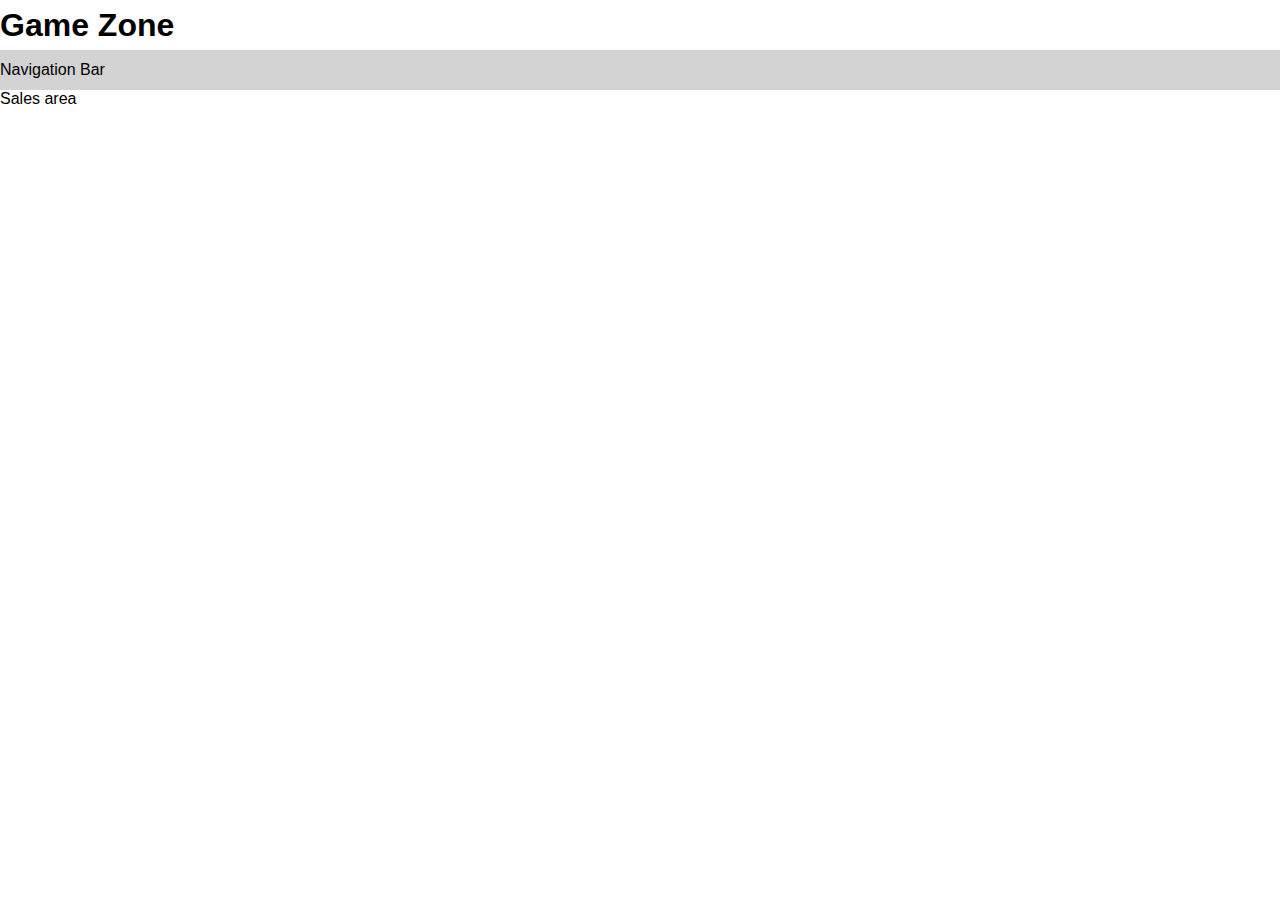
<file: index.html>
<!DOCTYPE html>
<html lang="en">
<head>
    <meta charset="UTF-8">
    <meta name="viewport" content="width=device-width, initial-scale=1.0">
    <title>Game Zone</title>
    <link rel="icon" href="/Controller.png">
    <link rel="stylesheet" href="style.css">
</head>

<body>
    
   <div id="wrapper" class="clearfix"> 
     
      <div id="Top_Bar">
        <h1>Game Zone</h1>
      </div>

      <div id="Nav">
        <nav>Navigation Bar</nav>
      </div>

      <div>
        Sales area
      </div>


    </div>
</body>
</html>
</file>
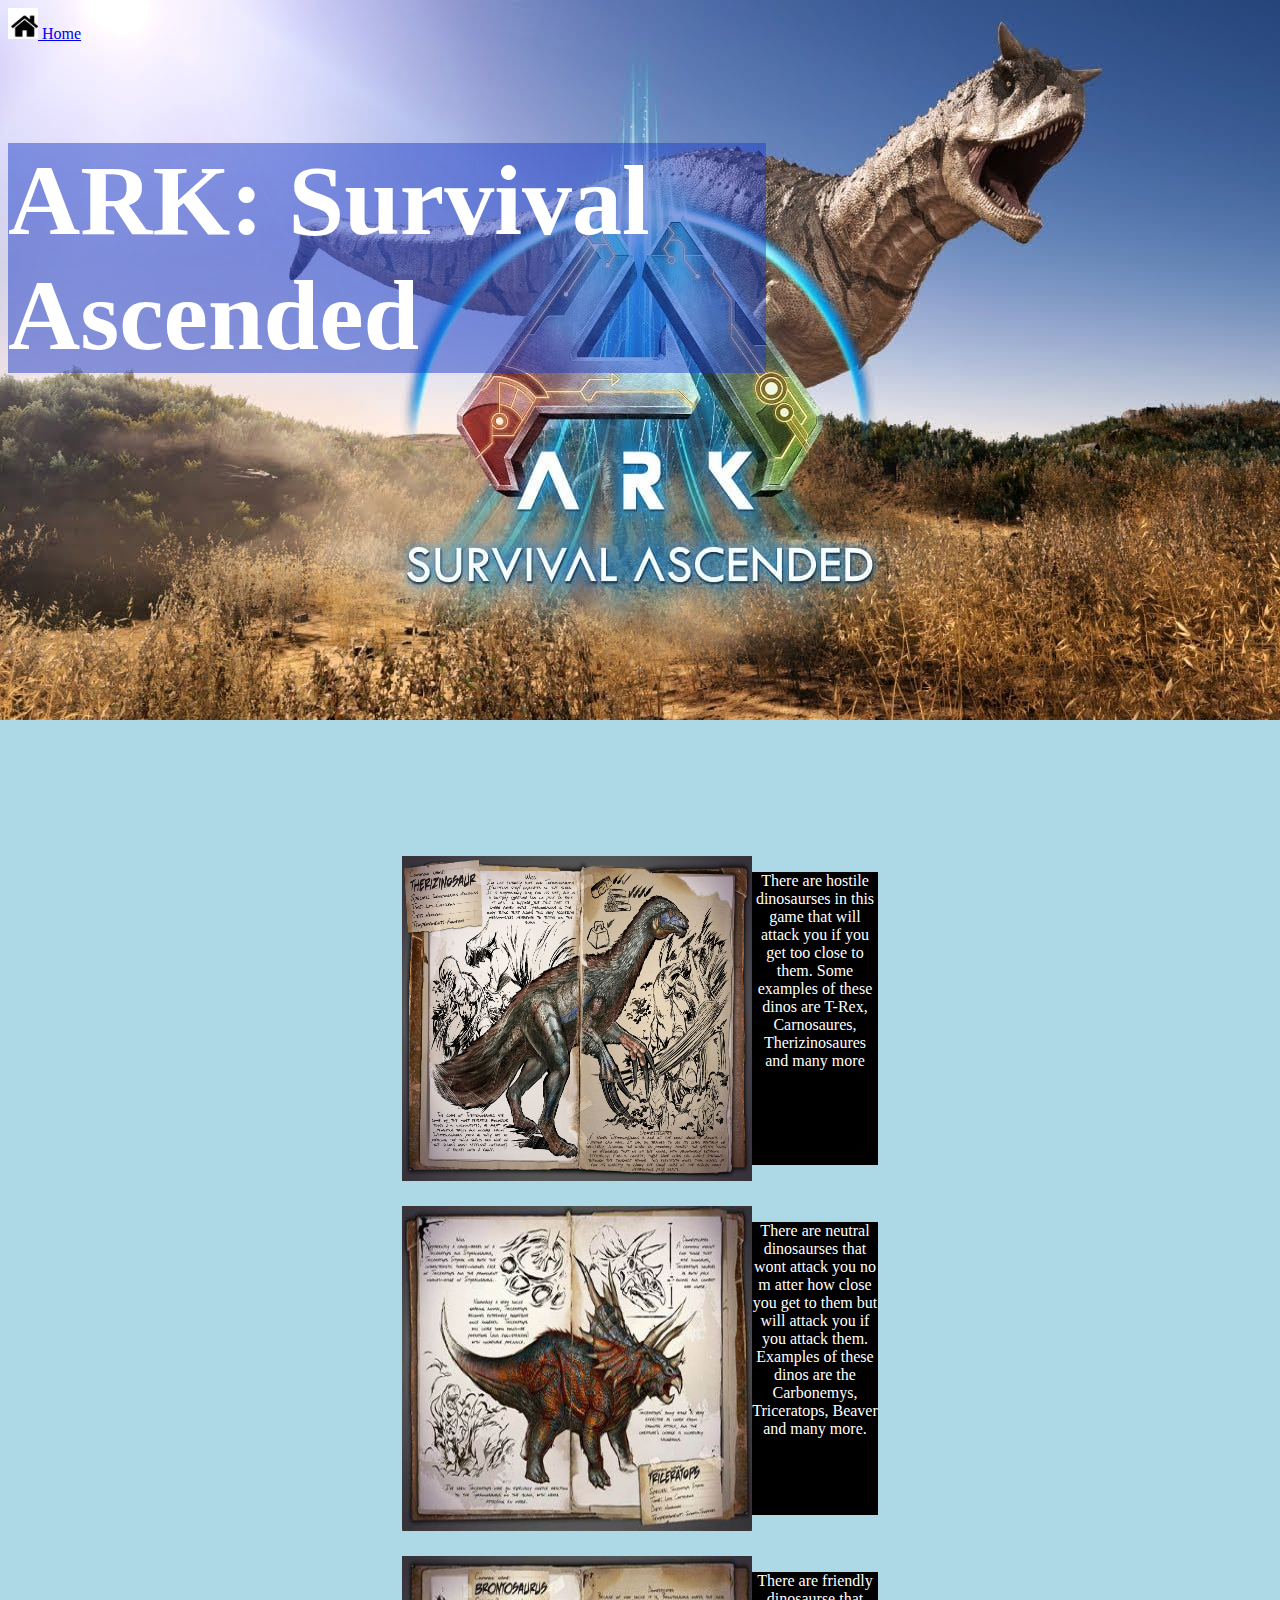
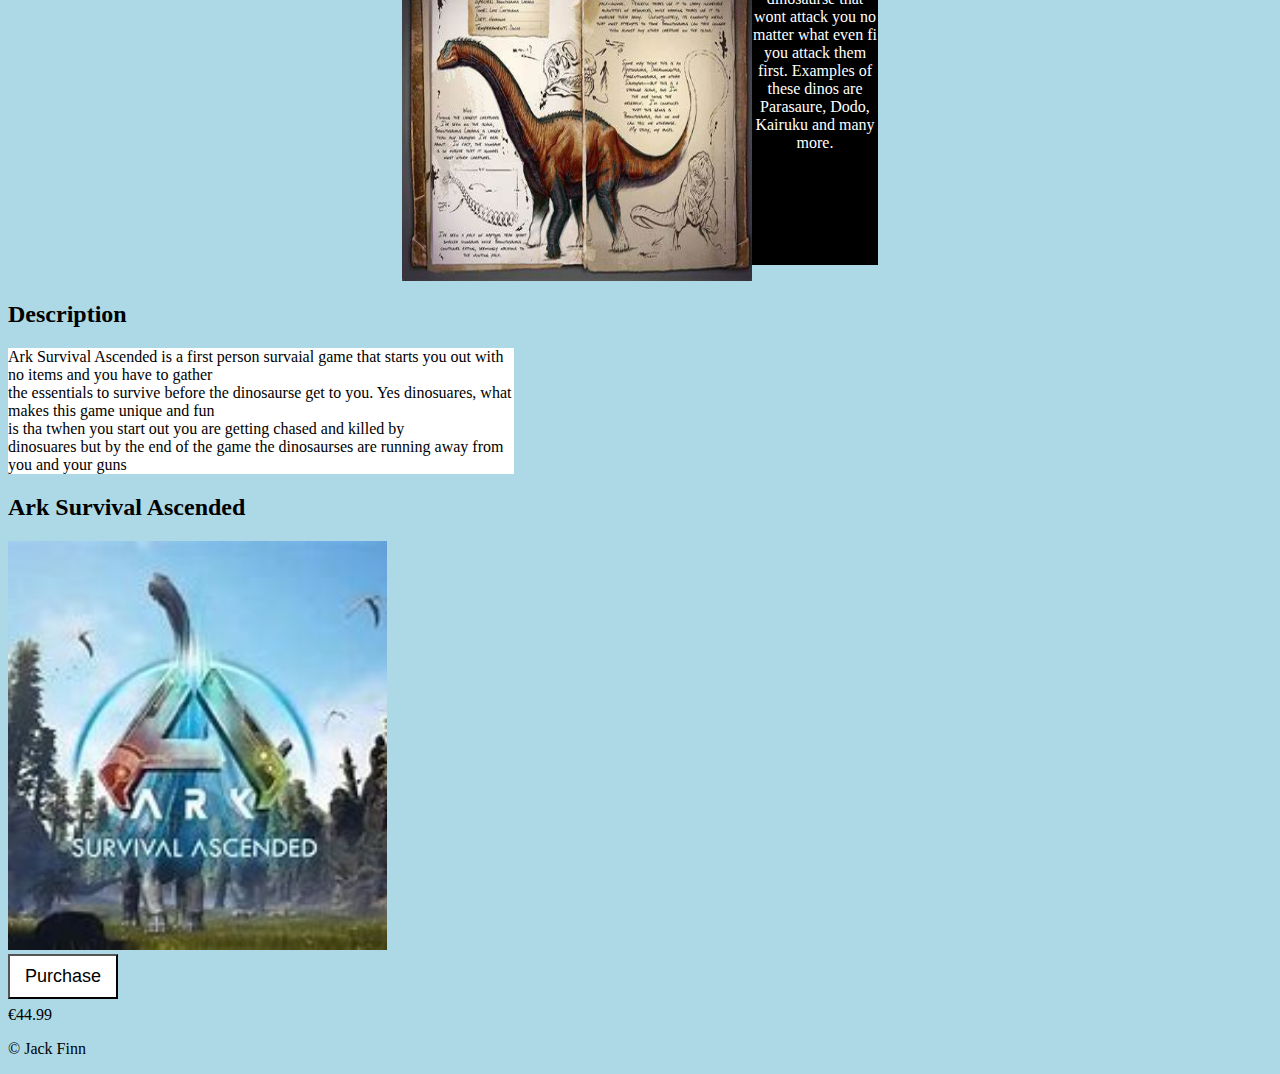
<file: jack.html>
<!DOCTYPE html>
<html lang="en">
<head>
    <meta charset="UTF-8">
    <meta name="viewport" content="width=device-width, initial-scale=1.0">
    <title>Game Zone</title>
    <link rel="icon" href="/Images/Controller.png">
    <link rel="stylesheet" href="jackstyle.css">
</head>
<body>
   
    <div id="Nav" class="clearfix">
        <nav>
            <div id="Menu">
                <a href="HomePage_index.html" target="_self" id="Home">
                    <img src="/Images/homebutton.png" alt="Home" width="30">
                    <span class="tooltiptext">Home</span>
                </a>
        </nav>
    </div>

<p class="heading" >ARK: Survival Ascended</p>
<br><br><br><br><br><br><br><br><br><br><br><br><br><br><br><br><br>
<secrion id="wiki" class="section1">
    <div class="container">
        <div id="desc">
            <img src="Images/hostiledino.jpg" width="350px" height="325px">  
                <br>
                    <p class="picdescript"> There are hostile dinosaurses in this game that will attack you if you get
                                            too close to them. Some examples of these dinos are T-Rex, Carnosaures, Therizinosaures and many more</p>
        </div>

        <div id="desc">
            <img src="Images/neutraldino.jpg" width="350px" height="325px">
                <p class="picdescript" > There are neutral dinosaurses that wont attack you no m
                    atter how close you get to them but will attack you if you attack them. Examples of these dinos are the Carbonemys, Triceratops, Beaver and many more.</p>
        </div>

        <div id="desc">
            <img src="Images/friendlydino.jpg" width="350px" height="325px">
                <p class="picdescript">There are friendly dinosaurse that wont attack you no matter what even fi you attack them first. Examples of these dinos are Parasaure, Dodo, Kairuku and many more.</p>
        </div>
    </div>
</secrion>

<h2>Description</h2>
<div class="description">
    <P>Ark Survival Ascended is a first person survaial game that starts you out with 
        no items and you have to gather<br> the essentials to survive before the dinosaurse get to you.
        Yes dinosuares, what makes this game unique and fun <br>is tha twhen you start out you are getting chased and killed by <br> dinosuares but by the end of the game the dinosaurses are running away from you and your guns
    </P>
</div>
<h2>Ark Survival Ascended</h2>
    <div class="Types_Image">
        <img src="/Images/arkpurchasepic.jpg" width="30%">
        <br>
        <button id="PopUpArk_Button" onclick="openPopUpArk()">Purchase</button>
    </div>
    <br><br>
        <p>€44.99</p>
</div>

<div id="PopUpArk">
    <button id="PopUpArk_Button" onclick="closePopUpArk()">X</button>
   
    <div id="PopUpArk_Text">
        <img src="/Images/arkpurchasepic.jpg">
        <h1>Ark Survival <br> Ascended</h1>
        <p>€44.99</p>
    </div>

    <button id="PopUpArk_Buy" onclick="location.href='https://store.steampowered.com/app/2399830/ARK_Survival_Ascended/'">Buy Now</button>
</div>
<p>&copy; Jack Finn</p>
<script src="jack.js"></script>
</body>
</html>
</file>
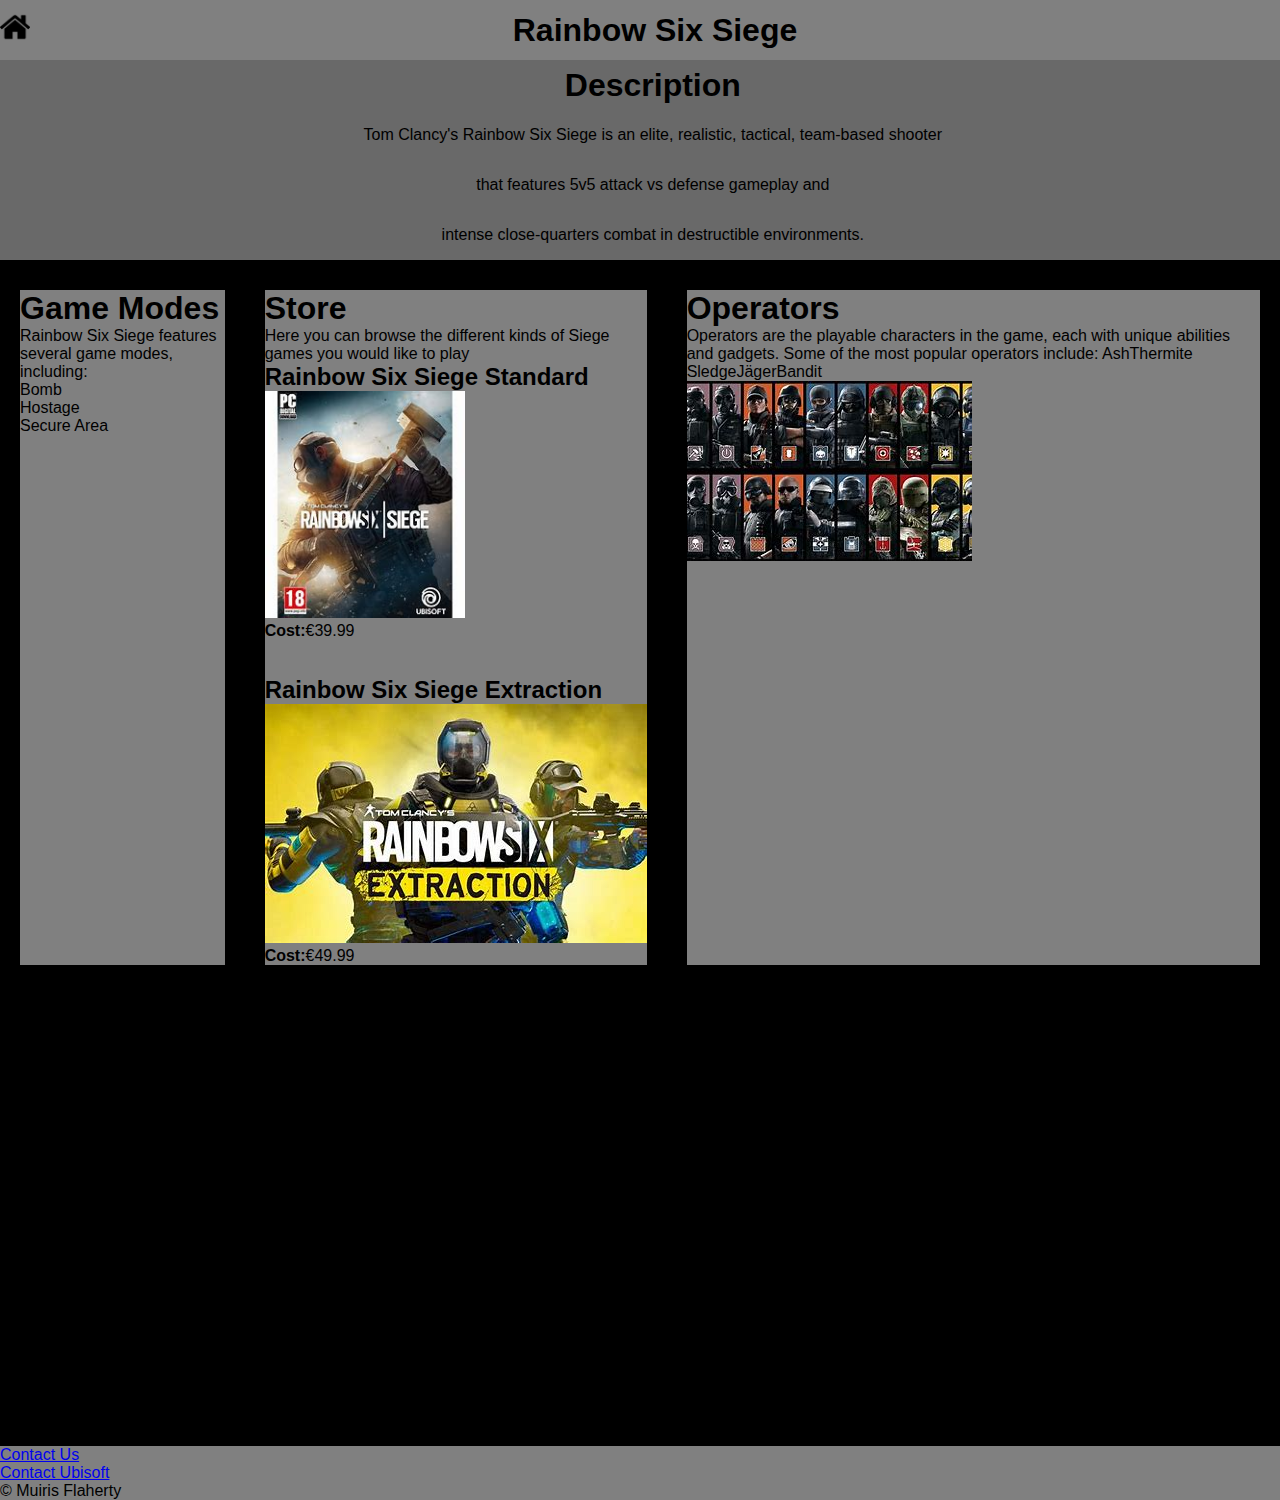
<file: Muiris_index.html>
<!DOCTYPE html>
<html lang="en">
<head>
    <meta charset="UTF-8">
    <meta name="viewport" content="width=device-width, initial-scale=1.0">
    <title>Game Zone</title>
    <link rel="icon" href="/Images/icon.jpg">
    <link rel="stylesheet" href="Muiris_style.css">

</head>

<body>

   
    <div id="Nav">
        <a href="HomePage_index.html" target="_blank" id="Home">
            <img src="/Images/Home.png" alt="Home" width="30">
        </a>
        <h1>Rainbow Six Siege</h1>
    </div>

    <div id="intro">
        <h1>Description</h1>
        <p>
            Tom Clancy's Rainbow Six Siege is an elite, realistic, tactical, team-based shooter <br>
            that features 5v5 attack vs defense gameplay and<br> 
            intense close-quarters combat in destructible environments.
        </p>
    </div>

    <div id="Selection">
        <div id="box1">
            <h1> Game Modes </h1>
            <p>Rainbow Six Siege features several game modes, including:</p> 
            <p>Bomb <br> Hostage <br> Secure Area</p>
        </div>   
        
         <div id="box2">
               <h1>Store</h1>
               <p>Here you can browse the different kinds of Siege games you would like to play<br>
               </p>
               <h2>Rainbow Six Siege Standard</h2>
           
                   <a>  <img src="/Images/Rainbow_standard.jpg" width="200" > </a>
               
               <p><b>Cost:</b>€39.99</p>
               
               <br>
               <br>
               <h2> Rainbow Six Siege Extraction </h2>
                <a> <img src="/Images/Rainbow_extraction.jpg"> </a>
                <p><b>Cost:</b>€49.99</p>
              
        </div>
            
       
       
           <div id="box3">
               <h1>Operators</h1>
               Operators are the playable characters in the game,
                   each with unique abilities and gadgets. 
                   Some of the most popular operators include: 
                   AshThermite
                   SledgeJägerBandit</p>
                   <img src="/Images/r6operators.jpg">
           </div>
        
    </div>
    <div id="Footer" class="clearfix">
        <a href="mailto: g00467925@atu.ie">Contact Us</a>
        <br>
        <a href="https://www.ubisoft.com/en-us/help">Contact Ubisoft</a>
        <p>&copy; Muiris Flaherty</p>

    </div>

    
</body>

</html>
</file>
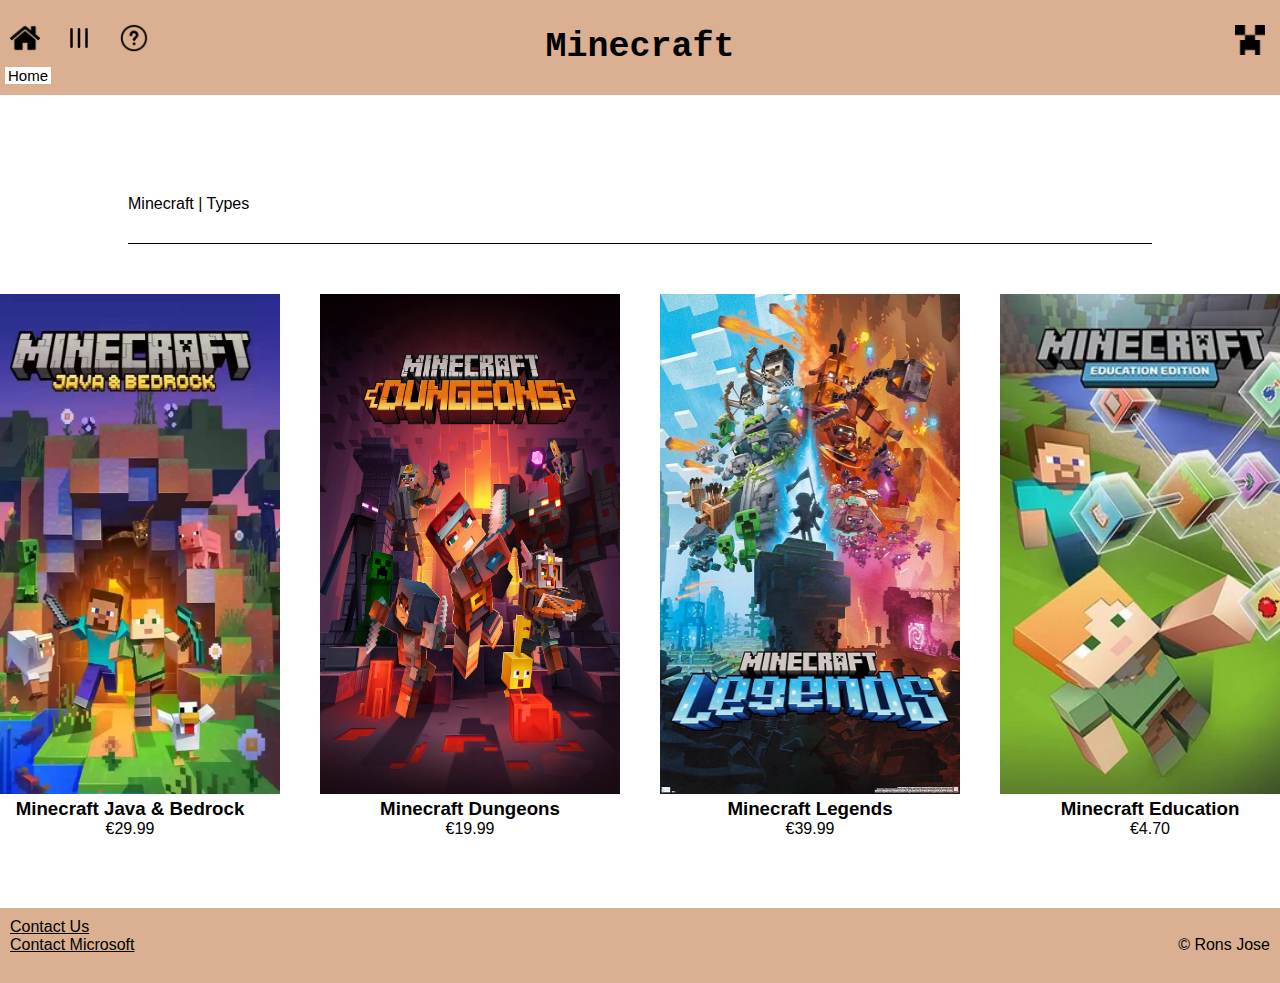
<file: Rons2_index.html>
<!DOCTYPE html>
<html lang="en">
<head>
    <meta charset="UTF-8">
    <meta name="viewport" content="width=device-width, initial-scale=1.0">
    <title>Minecraft</title>
    <link rel="icon" href="/Images/Grass_Block.png">
    <link rel="stylesheet" href="/Rons2_style.css">
</head>
<body>
    
    <div id="wrapper">
        
        <div id="Nav" class="clearfix">
            <nav>
               
                <div id="Menu">
                    <a href="HomePage_index.html" target="_self" id="Home">
                        <img src="/Images/Home.png" alt="Home" width="30">
                        <span class="tooltiptext">Home</span>
                    </a>

                    <a href="/Rons2_index.html" id="Nav_Type">
                        <img src="/Images/Types.svg" alt="Types" width="30">
                        <span class="tooltiptext">Types</span>
                    </a>

                    <a href="#Footer" id="Help">
                        <img src="/Images/Help.png" alt="Help" width="30">
                        <span class="tooltiptext">Help</span>
                    </a>
                </div>
                
                <div id="Minecraft_Title">
                    <a href="Rons_index.html">Minecraft</a>
                 </div>

                 <div id="Creeper">
                    <img src="/Images/Creeper_Face.png" alt="Creeper" width="30">
                 </div>

            </nav>
        </div>

        <div id="Area">

            <div id="Area_Text">
                <a href="Rons_index.html">
                    Minecraft
                </a>
                |
                <a href="Rons2_index.html">
                    Types
                </a>
            </div>

        </div>

        <div id="Line"></div>

        <div id="Selection">
            


            <div class="type">
                <a href="Rons3_index.html">
                    <img src="/Images/Minecraft_Java&Bedrock.webp">
                    <h3>Minecraft Java & Bedrock</h3>
                    <p>€29.99</p>
                </a>
            </div>

            <div class="type">
                <a href="Rons4_index.html">
                    <img src="/Images/Minecraft_Dungeons2.jpg">
                    <h3>Minecraft Dungeons</h3>
                    <p>€19.99</p>
                </a>
            </div>

            <div class="type">
                <a href="Rons5_index5.html">
                    <img src="/Images/Minecraft_Legends2.jpg"> 
                    <h3>Minecraft Legends</h3>
                    <p>€39.99</p>
                </a> 
            </div>

            <div class="type">
                <a href="Rons6_index.html">
                    <img src="/Images/Minecraft_Education.webp">
                    <h3>Minecraft Education</h3>
                    <p>€4.70</p> 
                </a>
            </div>
        </div>

        <div id="Footer" class="clearfix">
            <a href="#">Contact Us</a>
            <br>
            <a href="https://support.microsoft.com/en-IE/contactus" target="_blank">Contact Microsoft</a>
            <p>&copy; Rons Jose</p>
        </div>
    </div>
</body>
</html>
</file>
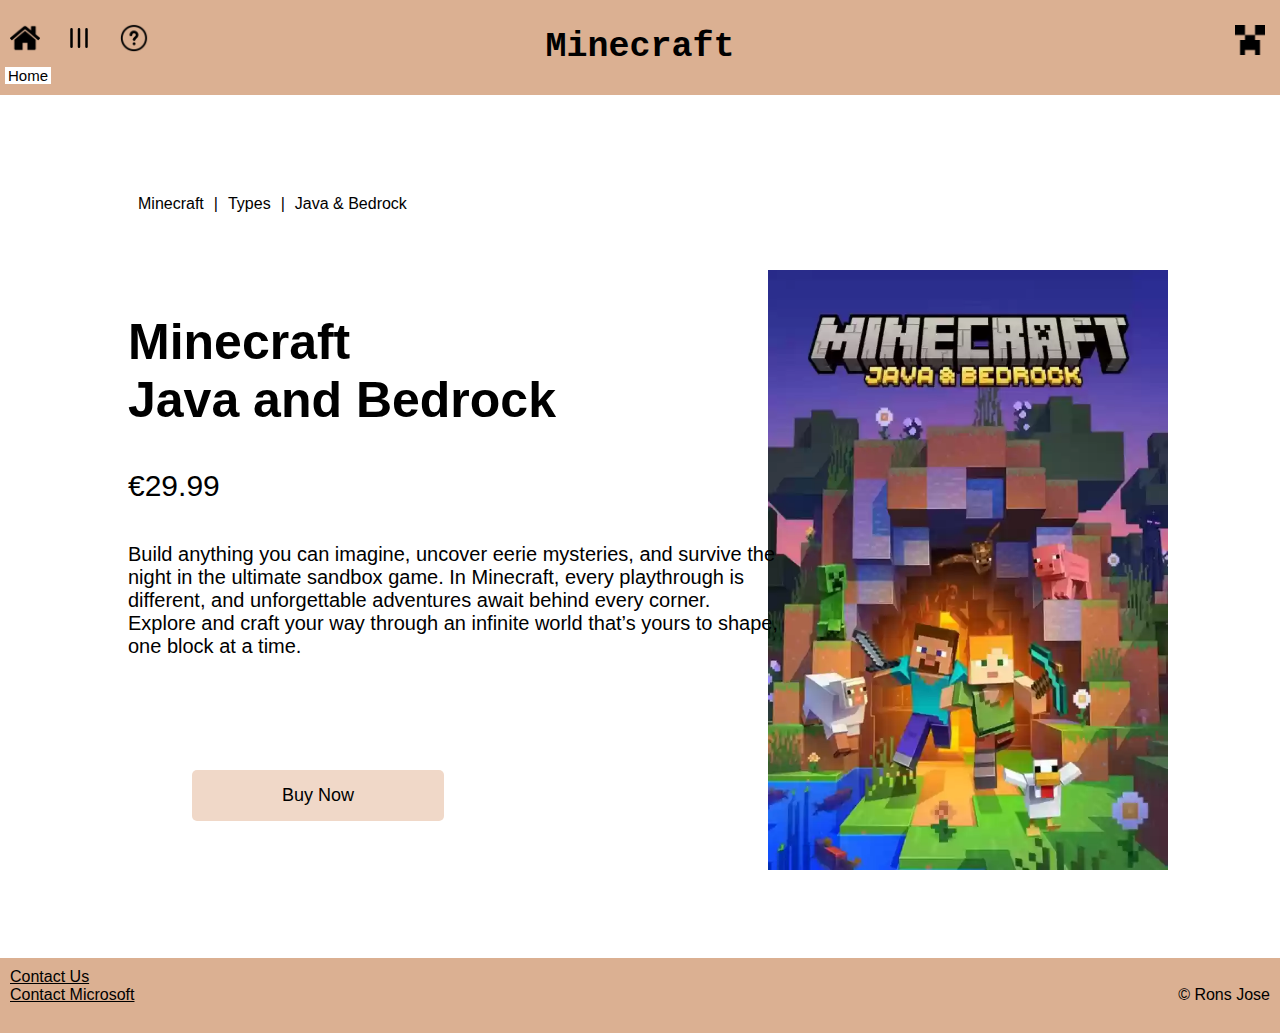
<file: Rons3_index.html>
<!DOCTYPE html>
<html lang="en">
<head>
    <meta charset="UTF-8">
    <meta name="viewport" content="width=device-width, initial-scale=1.0">
    <title>Minecraft</title>
    <link rel="icon" href="/Images/Grass_Block.png">
    <link rel="stylesheet" href="Rons3_style.css">
</head>
<body>

    <div id="wrapper">
        
        <div id="Nav" class="clearfix">
            <nav>
               
                <div id="Menu">
                    <a href="HomePage_index.html" target="_self" id="Home">
                        <img src="/Images/Home.png" alt="Home" width="30">
                        <span class="tooltiptext">Home</span>
                    </a>

                    <a href="/Rons2_index.html" id="Nav_Type">
                        <img src="/Images/Types.svg" alt="Types" width="30">
                        <span class="tooltiptext">Types</span>
                    </a>

                    <a href="#Footer" id="Help">
                        <img src="/Images/Help.png" alt="Help" width="30">
                        <span class="tooltiptext">Help</span>
                    </a>
                </div>
                
                <div id="Minecraft_Title">
                    <a href="Rons_index.html">Minecraft</a>
                 </div>

                 <div id="Creeper">
                    <img src="/Images/Creeper_Face.png" alt="Creeper" width="30">
                 </div>

            </nav>
        </div>

    
        <div id="Log">
            <a href="Rons_index.html">
                Minecraft
            </a>
                |
            <a href="Rons2_index.html">
                Types
            </a>
                |
            <a href="Rons3_index.html">
                Java & Bedrock
            </a>

        </div>

        <div id="Text">
            <img src="/Images/Minecraft_Java&Bedrock.webp">
            <h1>Minecraft<br>Java and Bedrock</h1>
            <h2 id="Price">€29.99</h2>
            <p>Build anything you can imagine, uncover eerie mysteries, and survive the <br> night in the ultimate sandbox game. In Minecraft, every playthrough is <br> different, and unforgettable adventures await behind every corner. <br> Explore and craft your way through an infinite world that’s yours to shape,<br> one block at a time.</p>
            <button id="Buy" onclick="location.href='https://www.minecraft.net/en-us/store/minecraft-java-bedrock-edition-pc'">Buy Now</button>
        </div>
        
        
        <div id="Footer" class="clearfix">
            <a href="mailto: g00464215@atu.ie">Contact Us</a>
            <br>
            <a href="https://support.microsoft.com/en-IE/contactus" target="_blank">Contact Microsoft</a>
            <p>&copy; Rons Jose</p>
        </div>

    </div>
</body>
</html>
</file>
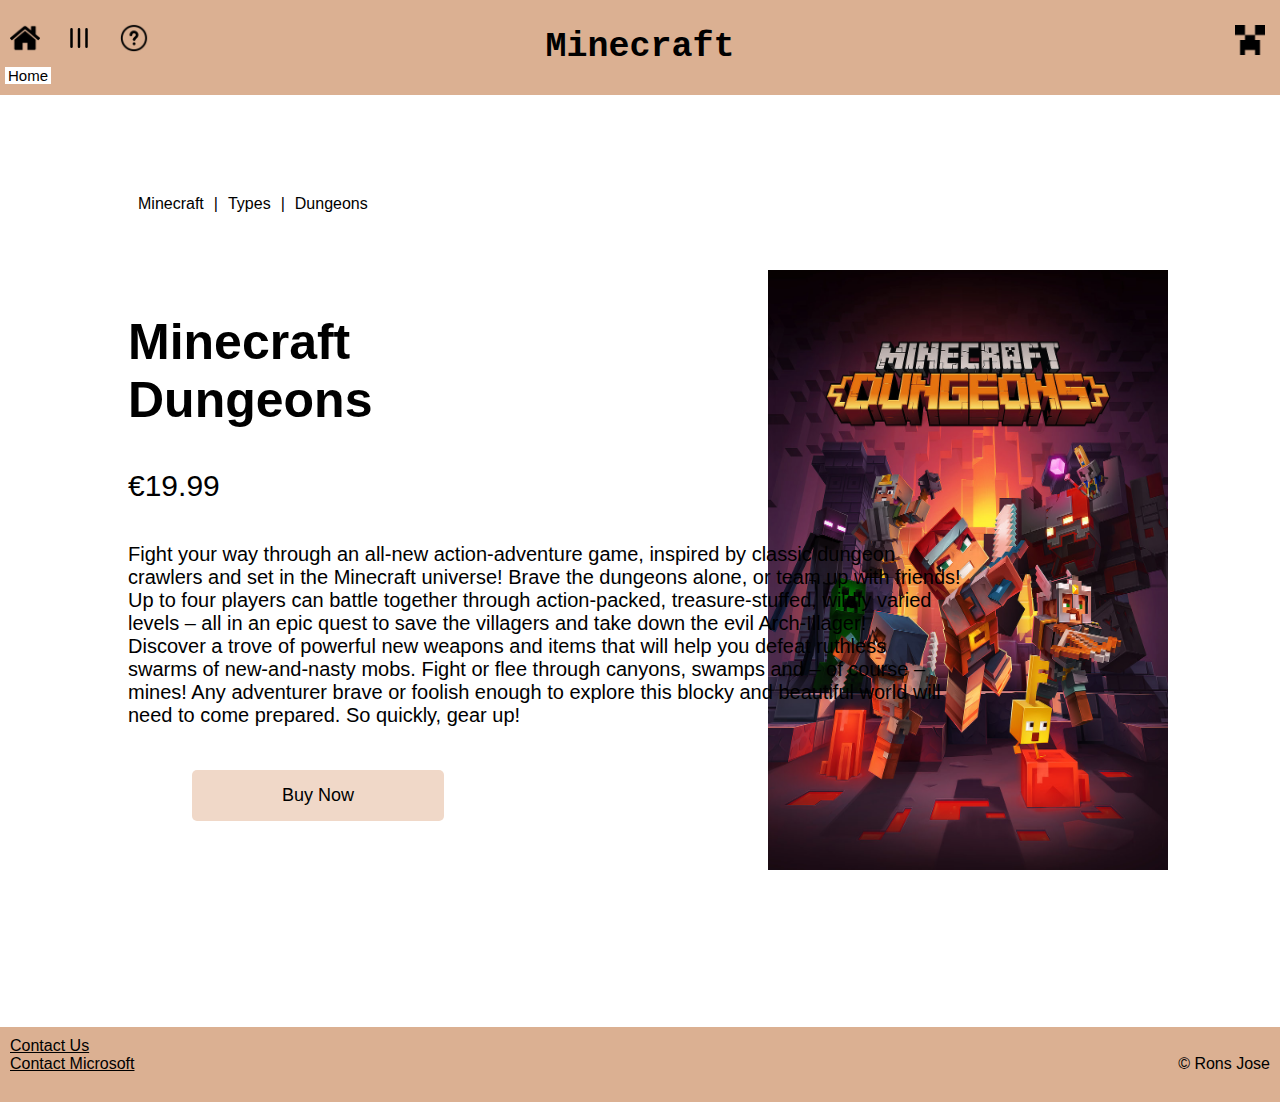
<file: Rons4_index.html>
<!DOCTYPE html>
<html lang="en">
<head>
    <meta charset="UTF-8">
    <meta name="viewport" content="width=device-width, initial-scale=1.0">
    <title>Minecraft</title>
    <link rel="icon" href="/Images/Grass_Block.png">
    <link rel="stylesheet" href="Rons3_style.css">
</head>
<body>

    <div id="wrapper">
        
        <div id="Nav" class="clearfix">
            <nav>
               
                <div id="Menu">
                    <a href="HomePage_index.html" target="_self" id="Home">
                        <img src="/Images/Home.png" alt="Home" width="30">
                        <span class="tooltiptext">Home</span>
                    </a>

                    <a href="/Rons2_index.html" id="Nav_Type">
                        <img src="/Images/Types.svg" alt="Types" width="30">
                        <span class="tooltiptext">Types</span>
                    </a>

                    <a href="#Footer" id="Help">
                        <img src="/Images/Help.png" alt="Help" width="30">
                        <span class="tooltiptext">Help</span>
                    </a>
                </div>
                
                <div id="Minecraft_Title">
                    <a href="Rons_index.html">Minecraft</a>
                 </div>

                 <div id="Creeper">
                    <img src="/Images/Creeper_Face.png" alt="Creeper" width="30">
                 </div>

            </nav>
        </div>

    
        <div id="Log">
            <a href="Rons_index.html">
                Minecraft
            </a>
                |
            <a href="Rons2_index.html">
                Types
            </a>
                |
            <a href="Rons4_index.html">
                Dungeons
            </a>

        </div>

        <div id="Text">
            <img src="/Images/Minecraft_Dungeons2.jpg">
            <h1>Minecraft<br>Dungeons</h1>
            <h2 id="Price">€19.99</h2>
            <p>Fight your way through an all-new action-adventure game, inspired by classic dungeon <br> crawlers and set in the Minecraft universe! Brave the dungeons alone, or team up with friends! <br> Up to four players can battle together through action-packed, treasure-stuffed, wildly varied <br> levels – all in an epic quest to save the villagers and take down the evil Arch-Illager! <br>
                Discover a trove of powerful new weapons and items that will help you defeat ruthless <br> swarms of new-and-nasty mobs. Fight or flee through canyons, swamps and – of course – <br> mines! Any adventurer brave or foolish enough to explore this blocky and beautiful world will <br> need to come prepared. So quickly, gear up!</p>
            <button id="Buy" onclick="location.href='https://www.minecraft.net/en-us/about-dungeons'">Buy Now</button>
        </div>
        
        
        <div id="Footer" class="clearfix">
            <a href="mailto: g00464215@atu.ie">Contact Us</a>
            <br>
            <a href="https://support.microsoft.com/en-IE/contactus" target="_blank">Contact Microsoft</a>
            <p>&copy; Rons Jose</p>
        </div>

    </div>
</body>
</html>
</file>
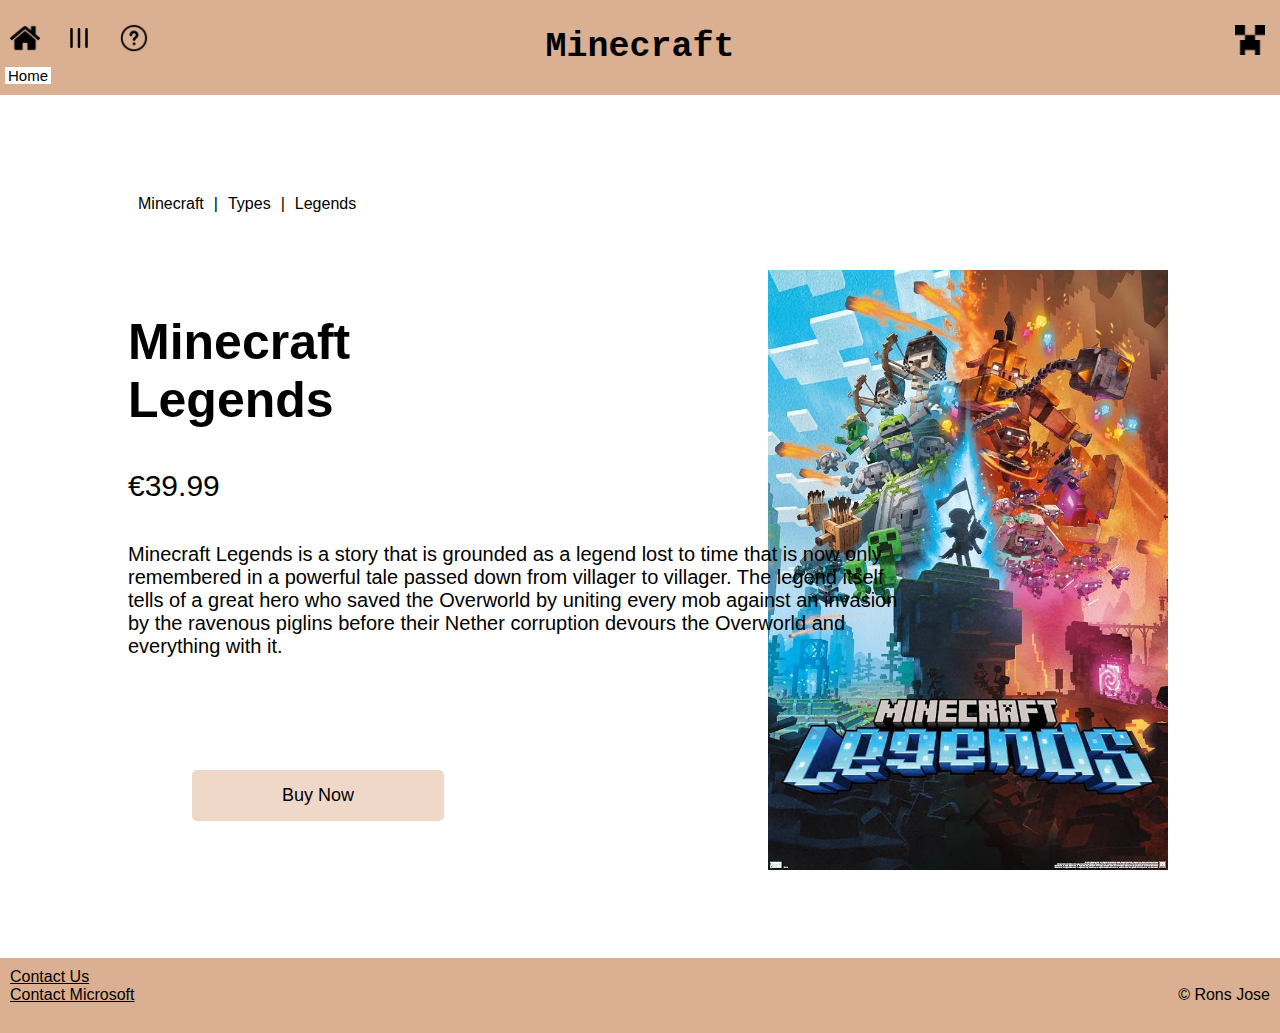
<file: Rons5_index5.html>
<!DOCTYPE html>
<html lang="en">
<head>
    <meta charset="UTF-8">
    <meta name="viewport" content="width=device-width, initial-scale=1.0">
    <title>Minecraft</title>
    <link rel="icon" href="/Images/Grass_Block.png">
    <link rel="stylesheet" href="Rons3_style.css">
</head>
<body>

    <div id="wrapper">
        
        <div id="Nav" class="clearfix">
            <nav>
               
                <div id="Menu">
                    <a href="HomePage_index.html" target="_self" id="Home">
                        <img src="/Images/Home.png" alt="Home" width="30">
                        <span class="tooltiptext">Home</span>
                    </a>

                    <a href="/Rons2_index.html" id="Nav_Type">
                        <img src="/Images/Types.svg" alt="Types" width="30">
                        <span class="tooltiptext">Types</span>
                    </a>

                    <a href="#Footer" id="Help">
                        <img src="/Images/Help.png" alt="Help" width="30">
                        <span class="tooltiptext">Help</span>
                    </a>
                </div>
                
                <div id="Minecraft_Title">
                    <a href="Rons_index.html">Minecraft</a>
                 </div>

                 <div id="Creeper">
                    <img src="/Images/Creeper_Face.png" alt="Creeper" width="30">
                 </div>

            </nav>
        </div>

    
        <div id="Log">
            <a href="Rons_index.html">
                Minecraft
            </a>
                |
            <a href="Rons2_index.html">
                Types
            </a>
                |
            <a href="Rons5_index.html">
                Legends
            </a>

        </div>

        <div id="Text">
            <img src="/Images/Minecraft_Legends2.jpg">
            <h1>Minecraft<br>Legends</h1>
            <h2 id="Price">€39.99</h2>
            <p>Minecraft Legends is a story that is grounded as a legend lost to time that is now only <br> remembered in a powerful tale passed down from villager to villager. The legend itself <br> tells of a great hero who saved the Overworld by uniting every mob against an invasion <br> by the ravenous piglins before their Nether corruption devours the Overworld and <br> everything with it.</p>
            <button id="Buy" onclick="location.href='https://www.minecraft.net/en-us/about-legends'">Buy Now</button>
        </div>
        
        
        <div id="Footer" class="clearfix">
            <a href="mailto: g00464215@atu.ie">Contact Us</a>
            <br>
            <a href="https://support.microsoft.com/en-IE/contactus" target="_blank">Contact Microsoft</a>
            <p>&copy; Rons Jose</p>
        </div>

    </div>
</body>
</html>
</file>
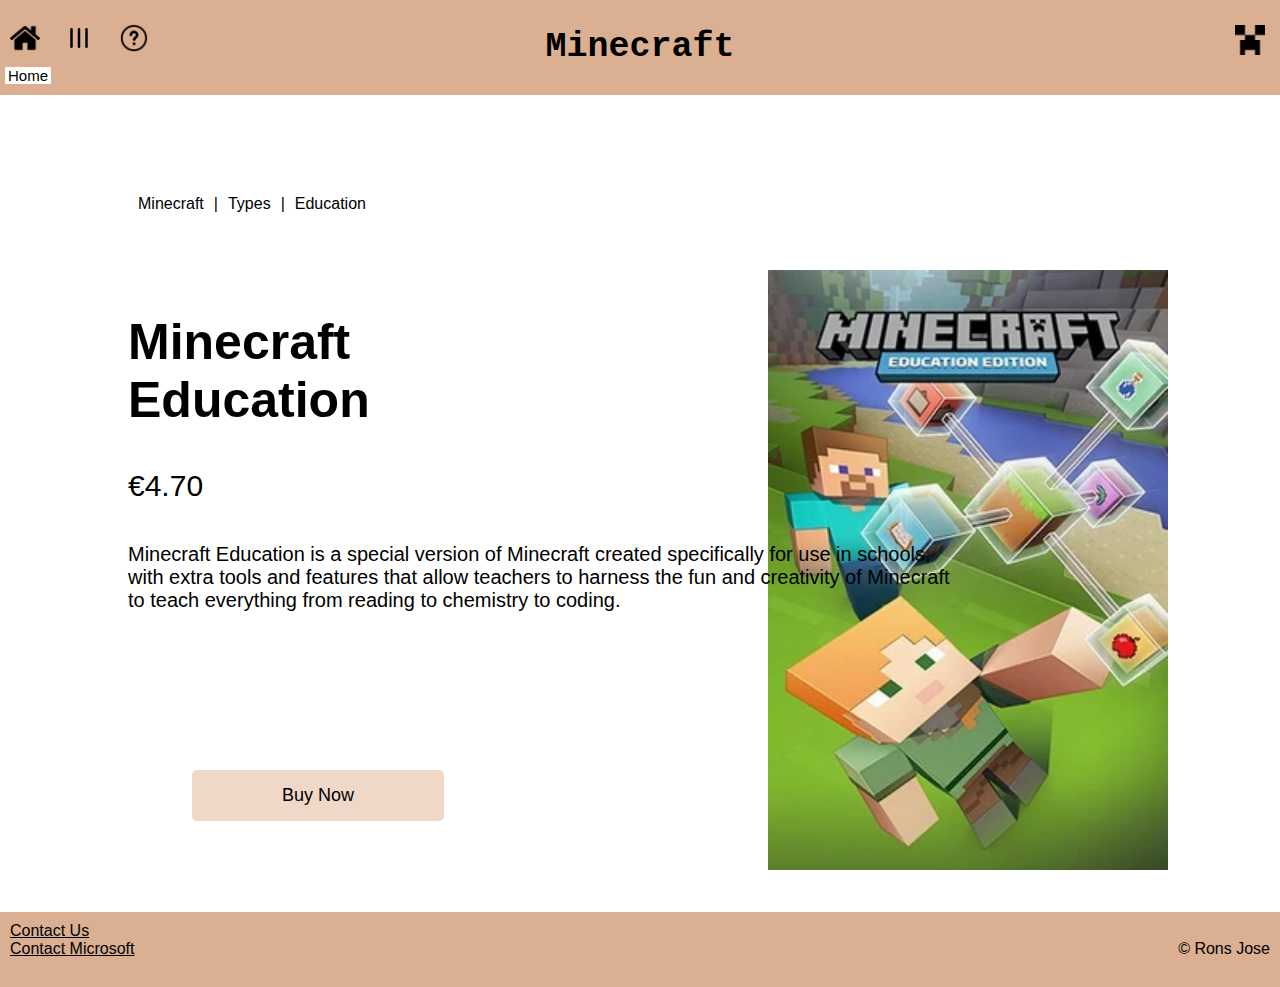
<file: Rons6_index.html>
<!DOCTYPE html>
<html lang="en">
<head>
    <meta charset="UTF-8">
    <meta name="viewport" content="width=device-width, initial-scale=1.0">
    <title>Minecraft</title>
    <link rel="icon" href="/Images/Grass_Block.png">
    <link rel="stylesheet" href="Rons3_style.css">
</head>
<body>

    <div id="wrapper">
        
        <div id="Nav" class="clearfix">
            <nav>
               
                <div id="Menu">
                    <a href="HomePage_index.html" target="_self" id="Home">
                        <img src="/Images/Home.png" alt="Home" width="30">
                        <span class="tooltiptext">Home</span>
                    </a>

                    <a href="/Rons2_index.html" id="Nav_Type">
                        <img src="/Images/Types.svg" alt="Types" width="30">
                        <span class="tooltiptext">Types</span>
                    </a>

                    <a href="#Footer" id="Help">
                        <img src="/Images/Help.png" alt="Help" width="30">
                        <span class="tooltiptext">Help</span>
                    </a>
                </div>
                
                <div id="Minecraft_Title">
                    <a href="Rons_index.html">Minecraft</a>
                 </div>

                 <div id="Creeper">
                    <img src="/Images/Creeper_Face.png" alt="Creeper" width="30">
                 </div>

            </nav>
        </div>

    
        <div id="Log">
            <a href="Rons_index.html">
                Minecraft
            </a>
                |
            <a href="Rons2_index.html">
                Types
            </a>
                |
            <a href="Rons5_index.html">
                Education
            </a>

        </div>

        <div id="Text">
            <img src="/Images/Minecraft_Education.webp">
            <h1>Minecraft<br>Education</h1>
            <h2 id="Price">€4.70</h2>
            <p>Minecraft Education is a special version of Minecraft created specifically for use in schools, <br> with extra tools and features that allow teachers to harness the fun and creativity of Minecraft <br> to teach everything from reading to chemistry to coding. </p>
            <button id="Buy" onclick="location.href='https://education.minecraft.net/en-us/licensing'">Buy Now</button>
        </div>
        
        
        <div id="Footer" class="clearfix">
            <a href="mailto: g00464215@atu.ie">Contact Us</a>
            <br>
            <a href="https://support.microsoft.com/en-IE/contactus" target="_blank">Contact Microsoft</a>
            <p>&copy; Rons Jose</p>
        </div>

    </div>
</body>
</html>
</file>
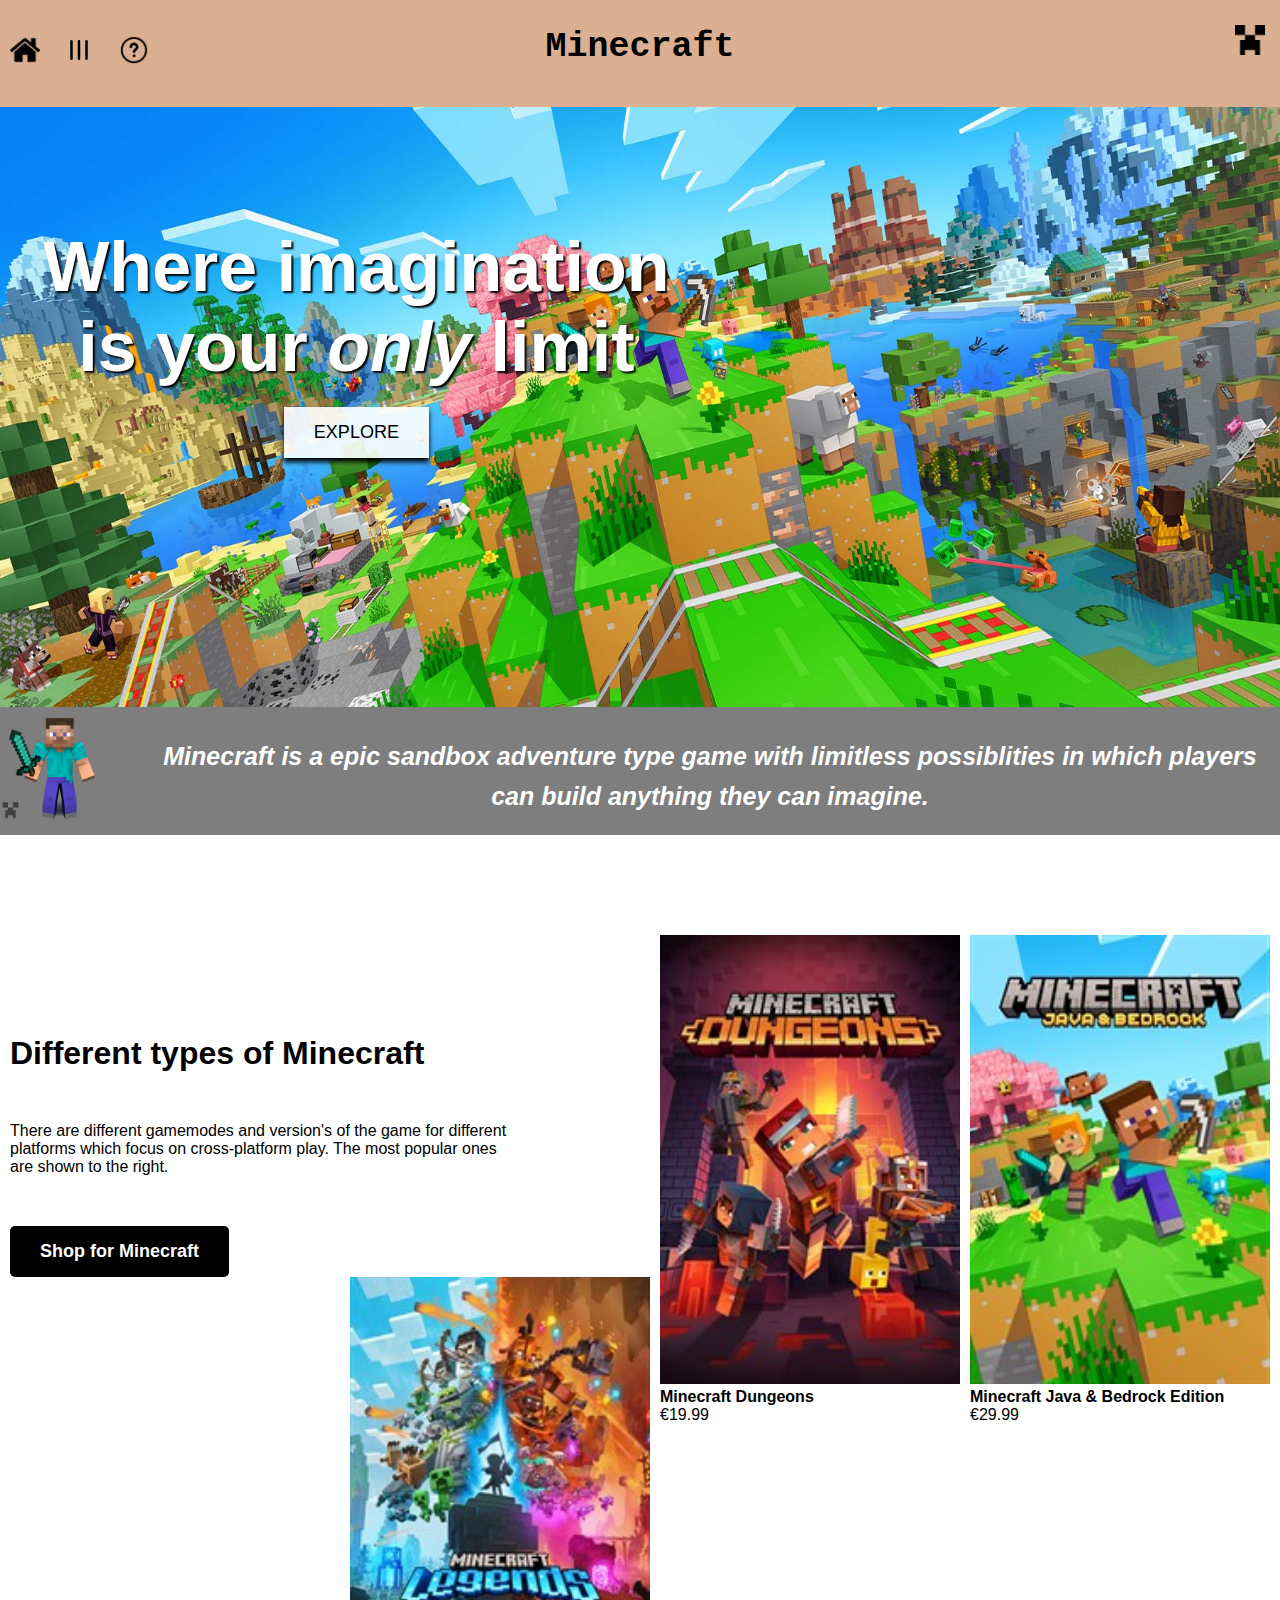
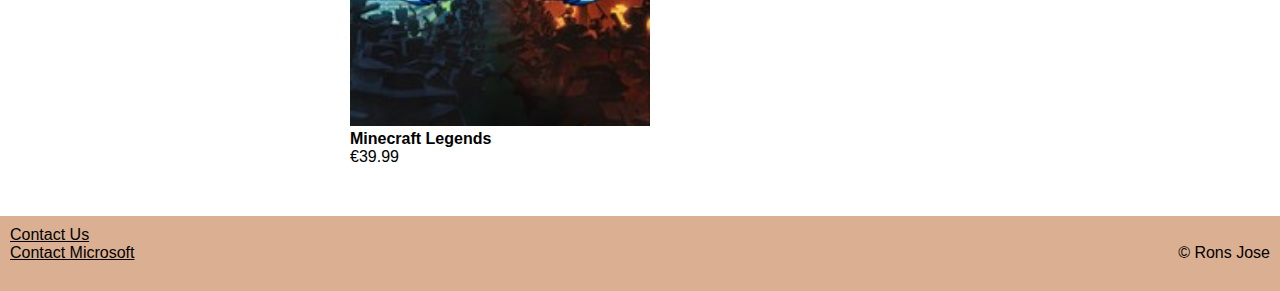
<file: Rons_index.html>
<!DOCTYPE html>
<html lang="en">
<head>
    <meta charset="UTF-8">
    <meta name="viewport" content="width=device-width, initial-scale=1.0">
    <title>Minecraft</title>
    <link rel="icon" href="/Images/Grass_Block.png">
    <link rel="stylesheet" href="/Rons_style.css">
    
</head>

<body>

    <div id="wrapper">
       
        <div id="Nav" class="clearfix">
            <nav>
               
                <div id="Menu">
                    <a href="HomePage_index.html" target="_self" id="Home">
                        <img src="/Images/Home.png" alt="Home" width="30">
                        <span class="tooltiptext">Home</span>
                    </a>

                    <a href="/Rons2_index.html" id="Nav_Type">
                        <img src="/Images/Types.svg" alt="Types" width="30">
                        <span class="tooltiptext">Types</span>
                    </a>

                    <a href="#Footer" id="Help">
                        <img src="/Images/Help.png" alt="Help" width="30">
                        <span class="tooltiptext">Help</span>
                    </a>
                </div>
                
                <div id="Minecraft_Title">
                    <a href="Rons_index.html">Minecraft</a>
                 </div>

                 <div id="Creeper">
                    <img src="/Images/Creeper_Face.png" alt="Creeper" width="30">
                 </div>

            </nav>
        </div>

        <div id="Banner">
            <div id="Banner_slideshow">
                <img src="/Images/Minecraft_Banner.jpg" alt="Image 1">
                <img src="/Images/Minecraft_Banner2.jpg" alt="Image 2">
                <img src="/Images/Minecraft_Banner3.jpg" alt="Image 3">
            </div>
            <div id="Banner_Text">
                <h1>Where imagination is your <em>only</em> limit</h1>
                <a href="/Rons2_index.html">
                <button id="Banner_Button">EXPLORE</button>
                </a>
            </div>
        </div>

        <div id="Description_Banner">
            
            <div id="Description_Image">
                <img src="/Images/Character.png" alt="Character Image" width="100"/>
            </div>
            
            <div id="Description_Text">
            Minecraft is a epic sandbox adventure type game with limitless possiblities in which 
            players can build anything they can imagine.
            </div>
        </div>

        <div id="Types" class="clearfix">
            
            <div id="Types_Text">
                <h1>Different types of Minecraft</h1>
                <p>There are different gamemodes and version's of the game for different platforms which 
                    focus on 
                    cross-platform play. The most popular ones are shown to the right.
                </p>
                <a href="/Rons2_index.html">
                    <button id="Types_Button">Shop for Minecraft</button>
                </a>
            </div>
            
            <div class="Type">
                <div class="Types_Image">
                    <img src="/Images/Java_Bedrock.jpeg">
                    <button id="JavaBedrock_Button" onclick="openPopUpJavaBedrock()">Quick View</button>
                </div>
                <h4>Minecraft Java & Bedrock Edition</h4>
                <p>€29.99</p>
            </div>

            <div class="Type">
                <div class="Types_Image">
                    <img src="/Images/Minecraft_Dungeons.jpeg">
                    <button id="Dungeons_Button" onclick="openPopUpDungeons()">Quick View</button>
                </div>
                <h4>Minecraft Dungeons</h4>
                <p>€19.99</p>
            </div>
            
            <div class="Type">
                <div class="Types_Image">
                    <img src="/Images/Minecraft_Legends.jpeg">
                    <button id="Legends_Button" onclick="openPopUpLegends()">Quick View</button>
                </div>
                <h4>Minecraft Legends</h4>
                <p>€39.99</p>
            </div>

            

        </div>

        <div id="PopUpLegends">
            <button id="PopUpLegends_Button" onclick="closePopUpLegends()">X</button>
           
            <div id="PopUpLegends_Text">
                <img src="/Images/Minecraft_Legends2.jpg">
                <h1>Minecraft <br> Legends</h1>
                <p>€39.99</p>
                <p>Minecraft Legends is the new action strategy game <br> we made in partnership with Blackbird Interactive <br> where you play as the brave hero who unites the <br> inhabitants of the Overworld to fight off a devastating <br> piglin invasion.</p>
            </div>

            <button id="PopUpLegends_Buy" onclick="location.href='https://www.minecraft.net/en-us/about-legends '">Buy Now</button>
            <a href="Rons5_index5.html">View Full Page</a>
        </div>

        <div id="PopUpDungeons">
            <button id="PopUpDungeons_Button" onclick="closePopUpDungeons()">X</button>

            <div id="PopUpDungeons_Text">
                <img src="/Images/Minecraft_Dungeons2.jpg">
                <h1>Minecraft<br>Dungeons</h1>
                <p>€19.99</p>
                <p>Fight your way through an all-new action-adventure <br> game, inspired by classic dungeon crawlers and set <br> in the Minecraft universe! Brave the dungeons alone, <br> or team up with friends! </p>
            </div>

            <button id="PopUpDungeons_Buy" onclick="location.href='https://www.minecraft.net/en-us/about-dungeons'">Buy Now</button>
            <a href="Rons4_index.html">View Full Page</a>
        </div>

        <div id="PopUpJavaBedrock">
            <button id="PopUpJavaBedrock_Button" onclick="closePopUpJavaBedrock()">X</button>

            <div id="PopUpJavaBedrock_Text">
                <img src="/Images/Minecraft_Java&Bedrock.webp">
                <h1>Minecract<br>Java and Bedrock</h1>
                <p>€29.99</p>
                <p>Create, explore, survive, repeat. Get Minecraft: <br> Java Edition and Bedrock Edition for PC as a <br> package deal. You can easily switch between games <br> using the unified Minecraft launcher and cross-play <br> with any current edition of Minecraft.</p>
            </div>
            <button id="PopUpJavaBedrock_Buy" onclick="location.href='https://www.minecraft.net/en-us/store/minecraft-java-bedrock-edition-pc'">Buy Now</button>
            <a href="Rons3_index.html">View Full Page</a>
        </div>

        <div id="Footer" class="clearfix">
            <a href="mailto: g00464215@atu.ie">Contact Us</a>
            <br>
            <a href="https://support.microsoft.com/en-IE/contactus" target="_blank">Contact Microsoft</a>
            <p>&copy; Rons Jose</p>
        </div>
    </div>    
    <script src="Rons_script.js"></script>
</body>
</html>
</file>
<file: style.css>
*{
    margin: 0px;
    padding: 0px;
    font-family: Arial, Helvetica, sans-serif;
    box-sizing: border-box;
}

#wrapper{
    width: 100%;
    margin: auto;
}

.clearfix::after{
    clear:both;
    display: block;
    content:"";
}

#Top_Bar{
    width: 100%;
    min-height: 50px;
    background-color: white; 
    line-height: 50px;
}

#Nav{
    background-color: lightgray;
    min-height: 40px;
    line-height: 40px;
}
</file>
<file: jackstyle.css>
.heading{
    font-size: 100px;
    font-weight: bold;
    position: sticky;
    top:0;
    width:60%;
    background-color: rgba(29, 61, 199, 0.493);
    color:white;
}

.banner{
    position: sticky;
    top: 0;
    left: 0px;
    z-index: 1;
}

.picdescript{
    width: 10%;
    background-color: black;
    color: white;
}

.description{
    background-color: white;
    width: 40%;
}

body{
    background-image:url(Images/arkbackground.jpg);
    background-repeat: no-repeat;
    background-size: 100%;
    background-color: lightblue;
}

#wiki .container{
    display: flex;
    justify-content: space-evenly;
    padding-top: 52px;
    flex-wrap: wrap;
}

.container{
    display: flex;
    flex-direction: row;
    flex-wrap: wrap;
    justify-content: space-between;
    align-items: flex-start;
    align-content: space-around;
    text-align: center;
}

#desc{
    display: flex;
    justify-content: center;
    margin-top: 25px;
}

#PopUpArk{
    display: none;
    width: 100%;
    height: 100%;
    background-color: white;
    position: fixed;
    top: 0;
    left: 0;
    z-index: 1001;
    justify-content: center;
}

#PopUpArk_Text{
    background-color: lightblue;
    margin-top: 100px;
    margin-bottom: 100px;
    display: flex;
    flex-direction: column;
    justify-content: center;
    width: 50%;
    height: 70%;
    color: black;
}

#PopUpArk_Text h1{
    position: relative;
    top: -15%;
    left: 5%;
}

#PopUpArk_Text p{
    position: relative;
    top: -14%;
    left: 5%;
    margin-top: 20px;
}

#PopUpArk_Text img{
    height: 600px;
    width: 400px;
    position: absolute;
    left: 50%;
}

#PopUpArk_Button{
    position: absolute;
    background-color: white;
    padding: 10px 15px;
    cursor: pointer;
    font-size: 18px;
}

#PopUpArk_Button:hover{
background-color: red;
}

#PopUpArk_Buy{
    position: absolute;
    background-color:#f0d8c8;
    color: black;
    padding: 15px 60px;
    border-radius: 5px;
    font-weight:lighter;
    cursor: pointer;
    font-size: 18px; 
    border: none;
    margin-top: 50px;
    transition: transform .3s .3s;
    top:50% ;
    left:30% ;
}

#PopUpArk a{
    position: absolute;
    color: #f0d8c8;
    top:70%;
    left:28%;
}
</file>
<file: Muiris_style.css>
*{
    margin:0px;
    padding:0px;
    font-family: Arial, Helvetica, sans-serif;
    box-sizing:border-box ;
}

body{
    background-color: black;
}

#Nav{
    background-color:gray ;
    min-height: 200Spx;
    line-height: 60px;
    text-align: center;
   
}

#Nav img{
    margin-top: 12px;
    float: left;
}

#intro{
    width: 100%;
    min-height: 100px;
    background-color: dimgray;
    padding-left: 2%;
    line-height: 50px;
    margin-bottom: 10px;
    text-align: center;
}  


#Selection{
    position: absolute;
    display: flex;
    justify-content: center;
    width: 100%;
}

#box1{
    background-color:gray;
    margin: 20px;
}

#box2{
    background-color:gray;
    margin: 20px;
}


#box3{
    background-color:gray;
    margin: 20px;
}

#Footer{
width: 100%;
position: absolute;
bottom: -600px;
background-color: gray;
}

#wrapper{
    width: 80%;
    margin:auto;
    }
</file>
<file: Rons2_style.css>
*{
    margin: 0px;
    padding: 0px;
    font-family: Arial, Helvetica, sans-serif;
    box-sizing: border-box;
}

#wrapper{
    width: 100%;
    margin: auto;
}

.clearfix::after{
    clear:both;
    display: block;
    content:"";
}

#Nav{ 
    background-color: #dbb092;
    min-height: 75px;
    line-height: 75px;
    position: sticky;
    top: 0;
    z-index: 1000;
    margin-bottom: 100px;
}

#Nav a{
    text-decoration: none;
    color: black;
    padding: 10px;
}

#Menu{
    float: left;
}

#Minecraft_Title{
    display: flex;
    text-align: center;
    font-size: 35px; 
    font-weight: bold;
    font-family: 'Courier New', Courier, monospace;
    position: absolute;
    left: 50%;
    transform: translateX(-50%);
}

#Minecraft_Title a{
    font-family: 'Courier New', Courier, monospace;
}

#Creeper{
    float: right;
    margin-right: 15px;
    margin-top: 12px;
}

#Home{
    position: relative;
    display: inline-block;
}

#Home .tooltiptext {
    visibility: hidden;
    width: auto;
    top: 70%;
    left: 30%;
    margin-left: -10px;
    background-color: white;
    color: black;
    text-align: center;
    position: absolute;
    z-index: 2000;
    font-size: 15px;
    line-height: normal;
    padding-left: 3px;
    padding-right: 3px;
}

#Home:hover .tooltiptext{
    visibility: visible;
}

#Nav_Type{
    position: relative;
    display: inline-block;
}

#Nav_Type .tooltiptext{
    visibility: hidden;
    width: auto;
    top: 70%;
    left: 30%;
    margin-left: -10px;
    background-color: white;
    color: black;
    text-align: center;
    position: absolute;
    z-index: 2000;
    font-size: 15px;
    line-height: normal;
    padding-left: 3px;
    padding-right: 3px;
}

#Nav_Type:hover .tooltiptext{
    visibility: visible;
}

#Help{
    position: relative;
    display: inline-block;
}

#Help .tooltiptext{
    visibility: hidden;
    width: auto;
    top: 70%;
    left: 30%;
    margin-left: -10px;
    background-color: white;
    color: black;
    text-align: center;
    position: absolute;
    z-index: 2000;
    font-size: 15px;
    line-height: normal;
    padding-left: 3px;
    padding-right: 3px;
}

#Help:hover .tooltiptext{
    visibility: visible;
}

#Area{
    width: 80%;
    margin: auto;
    display: flex;
    justify-content: center;
    margin-bottom: 30px;
}

#Area_Text{
text-align: left;
flex: 1;
}

#Area_Text a{
    text-decoration: none;
    color: black;
}

#Line{
    width: 80%;
    margin: auto;
    display: flex;
    justify-content: center;
    height: 1px; 
    background-color: #000000; 
    margin-bottom: 30px;
}

#Selection{
    width: 80%;
    margin: auto;
    display: flex;
    justify-content: center;
    transition: transform 0.3s 0.3s;
}    

#Selection a{
    text-decoration: none;
    color: black;
}


#Selection img{
    width: 300px;
    height: 500px;
}

.type{
text-align: center;
margin: 20px;
}

.type:hover{
    transform: translateY(-10px);
}

#Footer{
    background-color: #dbb092;
    margin-top: 50px;
    min-height: 75px;
    padding-left: 10px;
    padding-top: 10px;
   display: block;
}

#Footer a{
    text-decoration: none;
    color: black;
    text-decoration: underline;
    float: left;
}

#Footer p{
    float: right;
    padding-right:10px ;
}
</file>
<file: Rons3_style.css>
*{
    margin: 0px;
    padding: 0px;
    font-family: Arial, Helvetica, sans-serif;
    box-sizing: border-box;
}

#wrapper{
    width: 100%;
    margin: auto;
}

.clearfix::after{
    clear:both;
    display: block;
    content:"";
}

body{
    overflow-x: hidden;
}

#Nav{ 
    background-color: #dbb092;
    min-height: 75px;
    line-height: 75px;
    position: sticky;
    top: 0;
    z-index: 1000;
    margin-bottom: 100px;
}

#Nav a{
    text-decoration: none;
    color: black;
    padding: 10px;
}

#Menu{
    float: left;
}

#Minecraft_Title{
    display: flex;
    text-align: center;
    font-size: 35px; 
    font-weight: bold;
    font-family: 'Courier New', Courier, monospace;
    position: absolute;
    left: 50%;
    transform: translateX(-50%);
}

#Minecraft_Title a{
    font-family: 'Courier New', Courier, monospace;
}

#Creeper{
    float: right;
    margin-right: 15px;
    margin-top: 12px;
}

#Home{
    position: relative;
    display: inline-block;
}

#Home .tooltiptext {
    visibility: hidden;
    width: auto;
    top: 70%;
    left: 30%;
    margin-left: -10px;
    background-color: white;
    color: black;
    text-align: center;
    position: absolute;
    z-index: 2000;
    font-size: 15px;
    line-height: normal;
    padding-left: 3px;
    padding-right: 3px;
}

#Home:hover .tooltiptext{
    visibility: visible;
}

#Nav_Type{
    position: relative;
    display: inline-block;
}

#Nav_Type .tooltiptext{
    visibility: hidden;
    width: auto;
    top: 70%;
    left: 30%;
    margin-left: -10px;
    background-color: white;
    color: black;
    text-align: center;
    position: absolute;
    z-index: 2000;
    font-size: 15px;
    line-height: normal;
    padding-left: 3px;
    padding-right: 3px;
}

#Nav_Type:hover .tooltiptext{
    visibility: visible;
}

#Help{
    position: relative;
    display: inline-block;
}

#Help .tooltiptext{
    visibility: hidden;
    width: auto;
    top: 70%;
    left: 30%;
    margin-left: -10px;
    background-color: white;
    color: black;
    text-align: center;
    position: absolute;
    z-index: 2000;
    font-size: 15px;
    line-height: normal;
    padding-left: 3px;
    padding-right: 3px;
}

#Help:hover .tooltiptext{
    visibility: visible;
}

#Log{
    width: 80%;
    display: flex;
    text-align: left;
    margin: auto;
}

#Log a{
    text-decoration: none;
    color: black;
    margin-right: 10px;
    margin-left: 10px;
}

#Text{
    background-color: white;
    margin-top: 100px;
    margin-bottom: 300px;
    display: flex;
    flex-direction: column;
    justify-content: center;
    width: 100%;
    height: 100%;
    color: black;
}

#Text h1{
    position: relative;
    left: 10%;
    font-size: 50px;
}

#Price{
    position: relative;
    left: 10%;
    margin-top: 40px;
    font-size: 30px;
    font-weight: lighter;
}

#Text p{
    position: relative;
    left: 10%;
    margin-top: 40px;
    font-size: 20px;

}

#Text img{
    height: 600px;
    width: 400px;
    position: absolute;
    left: 60%;
    top: 30%;
}

#Buy{
    position: absolute;
    background-color:#f0d8c8;
    color: black;
    padding: 15px 90px;
    border-radius: 5px;
    font-weight:lighter;
    cursor: pointer;
    font-size: 18px; 
    border: none;
    margin-top: 50px;
    transition: transform .3s .3s;
    top:80% ;
    left:15% ;
}

#Buy:hover{
    transform: translateY(-10px);
}

#Text a{
    position: absolute;
    color: #f0d8c8;
    top:70%;
    left:28%;
}

#Footer{
    background-color: #dbb092;
    margin-top: 50px;
    min-height: 75px;
    padding-left: 10px;
    padding-top: 10px;
   display: block;
}

#Footer a{
    text-decoration: none;
    color: black;
    text-decoration: underline;
    float: left;
}

#Footer p{
    float: right;
    padding-right:10px ;
}
</file>
<file: Rons_style.css>
*{
    margin: 0px;
    padding: 0px;
    font-family: Arial, Helvetica, sans-serif;
    box-sizing: border-box;
}

#wrapper{
    width: 100%;
    margin: auto;
}

.clearfix::after{
    clear:both;
    display: block;
    content:"";
}

#Nav{ 
    background-color: #dbb092;
    min-height: 75px;
    line-height: 75px;
    position: sticky;
    top: 0;
    z-index: 1000;  
}

#Nav a{
    text-decoration: none;
    color: black;
    padding: 10px;
}

#Menu{
    float: left;
    margin-right: 15px;
    margin-top: 12px;
}

#Minecraft_Title{
    display: flex;
    text-align: center;
    font-size: 35px; 
    font-weight: bold;
    font-family: 'Courier New', Courier, monospace;
    position: absolute;
    left: 50%;
    transform: translateX(-50%);
}

#Minecraft_Title a{
    font-family: 'Courier New', Courier, monospace;
}

#Creeper{
    float: right;
    margin-right: 15px;
    margin-top: 12px;
}

#Home{
    position: relative;
    display: inline-block;
}

#Home .tooltiptext {
    visibility: hidden;
    width: auto;
    top: 70%;
    left: 30%;
    margin-left: -10px;
    background-color: white;
    color: black;
    text-align: center;
    position: absolute;
    z-index: 2000;
    font-size: 15px;
    line-height: normal;
    padding-left: 3px;
    padding-right: 3px;
}

#Home:hover .tooltiptext{
    visibility: visible;
}

#Nav_Type{
    position: relative;
    display: inline-block;
}

#Nav_Type .tooltiptext{
    visibility: hidden;
    width: auto;
    top: 70%;
    left: 30%;
    margin-left: -10px;
    background-color: white;
    color: black;
    text-align: center;
    position: absolute;
    z-index: 2000;
    font-size: 15px;
    line-height: normal;
    padding-left: 3px;
    padding-right: 3px;
}

#Nav_Type:hover .tooltiptext{
    visibility: visible;
}

#Help{
    position: relative;
    display: inline-block;
}

#Help .tooltiptext{
    visibility: hidden;
    width: auto;
    top: 70%;
    left: 30%;
    margin-left: -10px;
    background-color: white;
    color: black;
    text-align: center;
    position: absolute;
    z-index: 2000;
    font-size: 15px;
    line-height: normal;
    padding-left: 3px;
    padding-right: 3px;
}

#Help:hover .tooltiptext{
    visibility: visible;
}

#Banner{
    overflow: hidden;
    width: 100%;
    height: 600px;
    position: relative;
}   

#Banner_slideshow{
    display: flex;
    transition: transform 1s ease-in-out;
    width: 100%;
  }
  
  #Banner_slideshow img {
    width: 100%;
    height: 600px;
    flex-shrink: 0;
  }

#Banner_Text{
    color: white;
    max-width: 700px;
    position: absolute;
    top: 20%; 
    left: .5%; 
    font-size: 35px; 
    text-align: center; 
    text-shadow: 2px 2px 2px rgb(0, 0, 0); 
}

#Banner_Button{
    margin-top: 20px; 
    padding: 15px 30px; 
    background-color: rgba(255, 255, 255, 0.9);
    border: none; 
    font-size: 18px;  
    box-shadow: 0px 4px 5px rgb(0, 0, 0); 
    cursor: pointer;
    transition: transform 0.3s 0.3s; 
}
    
#Banner_Button:hover{
transform: translateY(-10px);
}

#Description_Banner{
    background-color:#7E7E7E;
    min-height: 40px;
    line-height: 40px;
    display: flex;
    align-items: center;
    justify-content: center;
    padding-top: 10px;
    transition: all 1s ease;
}

#Description_Image{
    margin-right: 40px;
}

#Description_Text{
    text-align: center;
    font-size: 25px;
    color: white;
    font-style: italic;
    font-weight: 700;
}

#Types{
    margin-top: 100px;
    margin-left: 10px;
}

#Types_Text{
    margin-top: 100px;
    float: left;
    max-width: 500px;
}

#Types_Text h1{
    margin-bottom: 50px;
}

#Types_Button{
    background-color: black;
    color: white;
    padding: 15px 30px;
    text-decoration: none;
    border-radius: 5px;
    font-weight: bold;
    cursor: pointer;
    font-size: 18px; 
    border: none;
    margin-top: 50px;
    transition: transform .3s .3s;
}

#Types_Button:hover{
    transform: translateY(-10px);
}

.Type{
float: right;
margin-right: 10px;
}

.Type img{
    width: 300px;
}

.Types_Image{
position: relative;
}

#JavaBedrock_Button{
    position: absolute;
    bottom: 5%; 
    left: 50%;
    transform: translateX(-50%);
    background-color: black;
    padding: 10px 15px;
    cursor: pointer;
    font-size: 18px;
    border-radius: 8px;
    border: none;
    visibility: hidden;
    color: white;
    transition: visibility 0.1s 0.1s;
}

#Dungeons_Button{
    position: absolute;
    bottom: 5%; 
    left: 50%;
    transform: translateX(-50%);
    background-color: black;
    padding: 10px 15px;
    cursor: pointer;
    font-size: 18px;
    border-radius: 8px;
    border: none;
    visibility: hidden;
    color: white;
    transition: visibility 0.1s 0.1s;
}

#Legends_Button{
    position: absolute;
    bottom: 5%; 
    left: 50%;
    transform: translateX(-50%);
    background-color: black;
    padding: 10px 15px;
    cursor: pointer;
    font-size: 18px;
    border-radius: 8px;
    border: none;
    visibility: hidden;
    color: white;
    transition: visibility 0.1s 0.1s;
}

.Types_Image:hover #JavaBedrock_Button{
    visibility: visible;
}

.Types_Image:hover #Dungeons_Button{
    visibility: visible;
}

.Types_Image:hover #Legends_Button{
    visibility: visible;
}
    
#PopUpLegends{
    display: none;
    width: 100%;
    height: 100%;
    background-color: white;
    position: fixed;
    top: 0;
    left: 0;
    z-index: 1001;
    justify-content: center;
}

#PopUpLegends_Text{
    background-color: green;
    margin-top: 100px;
    margin-bottom: 100px;
    display: flex;
    flex-direction: column;
    justify-content: center;
    width: 50%;
    height: 70%;
    color: white;
}

#PopUpLegends_Text h1{
    position: relative;
    top: -15%;
    left: 5%;
}

#PopUpLegends_Text p{
    position: relative;
    top: -14%;
    left: 5%;
    margin-top: 20px;
}

#PopUpLegends_Text img{
    height: 600px;
    width: 400px;
    position: absolute;
    left: 50%;
}

#PopUpLegends_Button{
    position: absolute;
    top: 0;
    right: 0;
    background-color: white;
    padding: 10px 15px;
    cursor: pointer;
    font-size: 18px;
}

#PopUpLegends_Button:hover{
background-color: red;
}

#PopUpLegends_Buy{
    position: absolute;
    background-color:#f0d8c8;
    color: black;
    padding: 15px 60px;
    border-radius: 5px;
    font-weight:lighter;
    cursor: pointer;
    font-size: 18px; 
    border: none;
    margin-top: 50px;
    transition: transform .3s .3s;
    top:50% ;
    left:30% ;
}

#PopUpLegends_Buy:hover{
    transform: translateY(-10px);
}

#PopUpLegends a{
    position: absolute;
    color: #f0d8c8;
    top:70%;
    left:28%;
}

#PopUpDungeons{
    display: none;
    width: 100%;
    height: 100%;
    background-color: white;
    position: fixed;
    top: 0;
    left: 0;
    z-index: 1001;
    justify-content: center;
}

#PopUpDungeons_Text{
    background-color: green;
    margin-top: 100px;
    margin-bottom: 100px;
    display: flex;
    flex-direction: column;
    justify-content: center;
    width: 50%;
    height: 70%;
    color: white;   
}

#PopUpDungeons_Text h1{
    position: relative;
    top: -15%;
    left: 5%;
}

#PopUpDungeons_Text p{
    position: relative;
    top: -14%;
    left: 5%;
    margin-top: 20px;
}

#PopUpDungeons_Text img{
    height: 600px;
    width: 400px;
    position: absolute;
    left: 50%;
}

#PopUpDungeons_Button{
    position: absolute;
    top: 0;
    right: 0;
    background-color: white;
    padding: 10px 15px;
    cursor: pointer;
    font-size: 18px;
}

#PopUpDungeons_Button:hover{
background-color: red;
}

#PopUpDungeons_Buy{
    position: absolute;
    background-color:#f0d8c8;
    color: black;
    padding: 15px 60px;
    border-radius: 5px;
    font-weight:lighter;
    cursor: pointer;
    font-size: 18px; 
    border: none;
    margin-top: 50px;
    transition: transform .3s .3s;
    top:50% ;
    left:30% ;
}

#PopUpDungeons_Buy:hover{
    transform: translateY(-10px);
}

#PopUpDungeons a{
    position: absolute;
    color: #f0d8c8;
    top:70%;
    left:28%;
}

#PopUpJavaBedrock{
    display: none;
    width: 100%;
    height: 100%;
    background-color: white;
    position: fixed;
    top: 0;
    left: 0;
    z-index: 1001;
    justify-content: center;
}

#PopUpJavaBedrock_Text{
    background-color: green;
    margin-top: 100px;
    margin-bottom: 100px;
    display: flex;
    flex-direction: column;
    justify-content: center;
    width: 50%;
    height: 70%;
    color: white;
}

#PopUpJavaBedrock_Text h1{
    position: relative;
    top: -15%;
    left: 5%;
}

#PopUpJavaBedrock_Text p{
    position: relative;
    top: -14%;
    left: 5%;
    margin-top: 20px;
}

#PopUpJavaBedrock_Text img{
    height: 600px;
    width: 400px;
    position: absolute;
    left: 50%;
}

#PopUpJavaBedrock_Button{
    position: absolute;
    top: 0;
    right: 0;
    background-color: white;
    padding: 10px 15px;
    cursor: pointer;
    font-size: 18px;
}

#PopUpJavaBedrock_Button:hover{
background-color: red;
}

#PopUpJavaBedrock_Buy{
    position: absolute;
    background-color:#f0d8c8;
    color: black;
    padding: 15px 60px;
    border-radius: 5px;
    font-weight:lighter;
    cursor: pointer;
    font-size: 18px; 
    border: none;
    margin-top: 50px;
    transition: transform .3s .3s;
    top:50% ;
    left:30% ;
}

#PopUpJavaBedrock_Buy:hover{
    transform: translateY(-10px);
}

#PopUpJavaBedrock a{
    position: absolute;
    color: #f0d8c8;
    top:70%;
    left:28%;
}

#Footer{
    background-color: #dbb092;
    margin-top: 50px;
    min-height: 75px;
    padding-left: 10px;
    padding-top: 10px;
   display: block;
}

#Footer a{
    text-decoration: none;
    color: black;
    text-decoration: underline;
    float: left;
}

#Footer p{
    float: right;
    padding-right:10px ;
}
</file>
